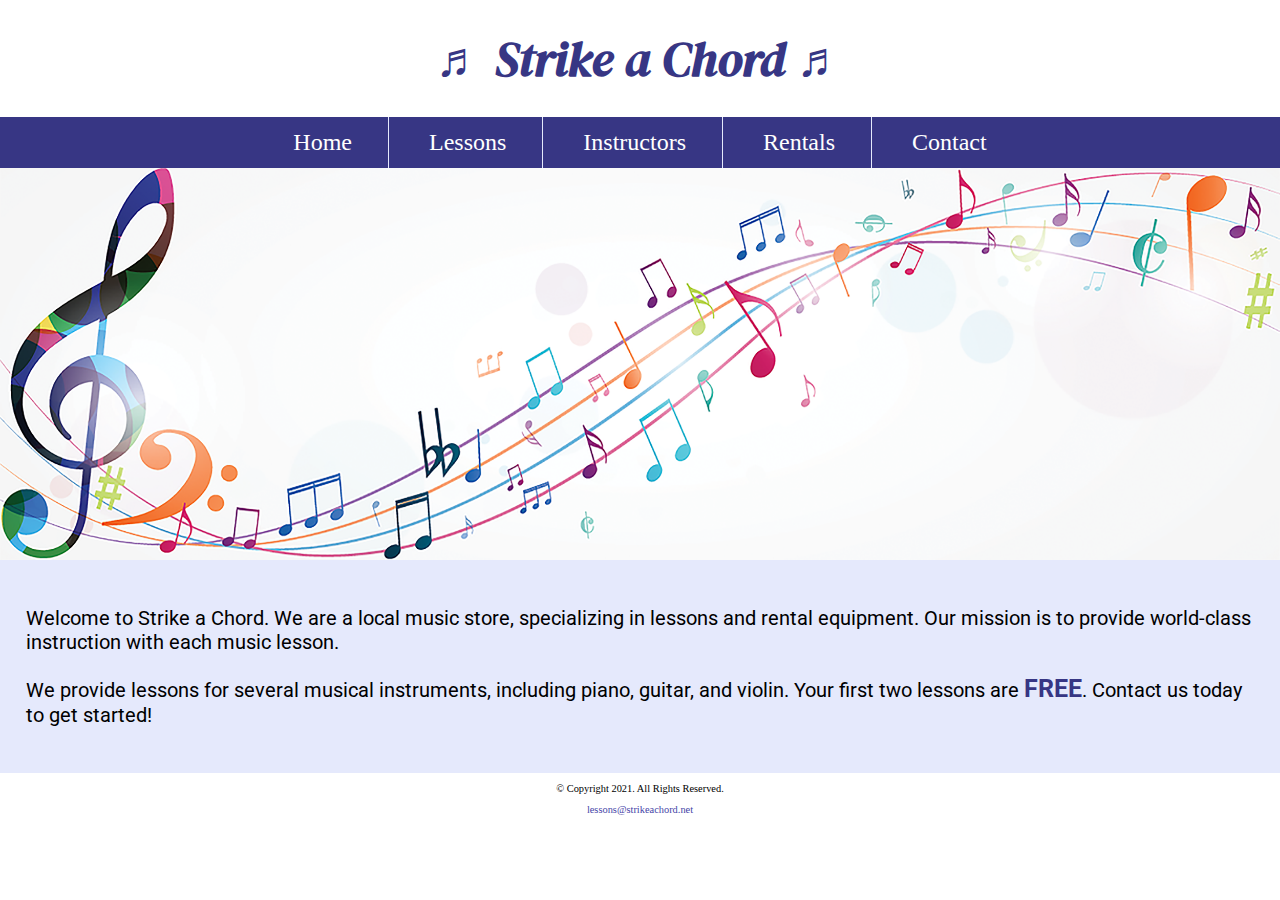
<file: index.html>
<!DOCTYPE html>
<!--
	Student Name: Paige Berry
	File Name: index.html
	Today's Date: September 20, 2022
 -->
<html lang="en">

<head>
	<title>Strike a Chord: Home Page</title>
	<meta charset="utf-8">
	<link rel="stylesheet" href="css/styles.css">
	<meta name="viewport" content="width=device-width, initial-scale=1.0">
	<link href="https://fonts.googleapis.com/css?family=DM+Serif+Display:400i|Roboto&display=swap" rel="stylesheet">
	<link rel="shortcut icon" href="images/favicon.ico">
	<link rel="icon" type="image/png" sizes="32x32" href="images/favicon-32.png">
	<link rel="apple-touch-icon" sizes="180x180" href="images/apple-touch-icon.png">
	<link rel="icon" sizes="192x192" href="images/android-chrome-192.png">
</head>

<body>

	<!--Mobile Nav-->
	<nav class="mobile-nav">
		<div id="menu-links">
			<a href="index.html">Home</a>
			<a href="lessons.html">Lessons</a>
			<a href="instructors.html">Instructors</a>
			<a href="rentals.html">Rentals</a>
			<a href="contact.html">Contact Us</a>
		</div>
		<a class="menu-icon" onclick="hamburger()">
			<div>&#9776;</div>
		</a>
	</nav>

	<header>
		<h1> <span class="tab-desk">&#9836;</span> Strike a Chord <span class="tab-desk">&#9836;</span> </h1>
	</header>

	<nav class="tab-desk">
		<ul>
			<li><a href="index.html">Home</a></li>
			<li><a href="lessons.html">Lessons</a></li>
			<li><a href="instructors.html">Instructors</a></li>
			<li><a href="rentals.html">Rentals</a></li>
			<li><a href="contact.html">Contact</a></li>
		</ul>
	</nav>

	<!-- Hero Image -->
	<div id="hero" class="tab-desk">
		<img src="images/music-notes.png" alt="colorful music notes">
	</div>

	<!-- Use the main area to add the main content to the webpage -->
	<main>

		<div id="intro">

			<p>Welcome to Strike a Chord. We are a local music store, specializing in lessons and rental equipment. Our mission is to provide world-class instruction with each music lesson.</p>

			<p>We provide lessons for several musical instruments, including piano, guitar, and violin. Your first two lessons are <span class="action">FREE</span>. Contact us today to get started!</p>

		</div>

	</main>

	<footer>
		<p>&copy; Copyright 2021. All Rights Reserved.</p>
		<p><a href="mailto:lessons@strikeachord.net">lessons@strikeachord.net</a></p>
	</footer>

	<script src="scripts/script.js"></script>

</body>

</html>
</file>
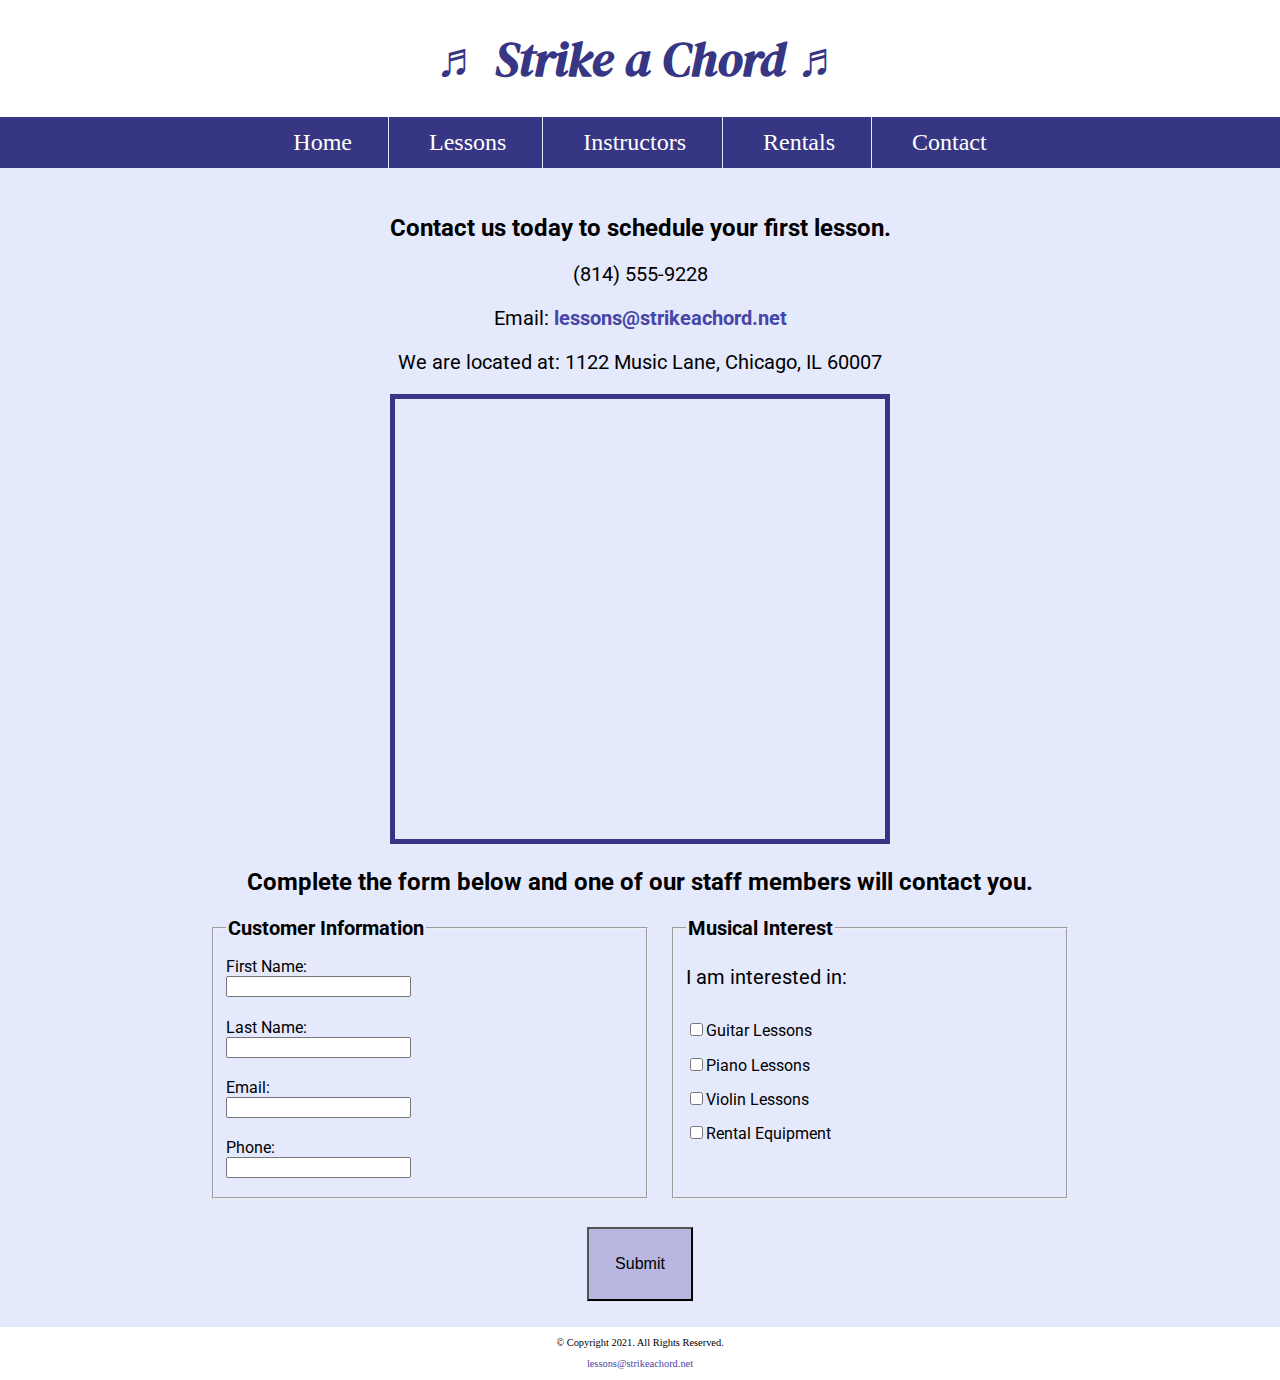
<file: contact.html>
<!DOCTYPE html>
<!--
	Student Name: Maria Cruz
	File Name: contact.html
	Today's Date: May 20, 2021
 -->
<html lang="en">

<head>
	<title>Strike a Chord: Contact</title>
	<meta charset="utf-8">
	<link rel="stylesheet" href="css/styles.css">
	<meta name="viewport" content="width=device-width, initial-scale=1.0">
	<link href="https://fonts.googleapis.com/css?family=DM+Serif+Display:400i|Roboto&display=swap" rel="stylesheet">
	<link rel="shortcut icon" href="images/favicon.ico">
	<link rel="icon" type="image/png" sizes="32x32" href="images/favicon-32.png">
	<link rel="apple-touch-icon" sizes="180x180" href="images/apple-touch-icon.png">
	<link rel="icon" sizes="192x192" href="images/android-chrome-192.png">
</head>

<body>

	<!--Mobile Nav-->
	<nav class="mobile-nav">
		<div id="menu-links">
			<a href="index.html">Home</a>
			<a href="lessons.html">Lessons</a>
			<a href="instructors.html">Instructors</a>
			<a href="rentals.html">Rentals</a>
			<a href="contact.html">Contact Us</a>
		</div>
		<a class="menu-icon" onclick="hamburger()">
			<div>&#9776;</div>
		</a>
	</nav>

	<header>
		<h1> <span class="tab-desk">&#9836;</span> Strike a Chord <span class="tab-desk">&#9836;</span> </h1>
	</header>

	<nav class="tab-desk">
		<ul>
			<li><a href="index.html">Home</a></li>
			<li><a href="lessons.html">Lessons</a></li>
			<li><a href="instructors.html">Instructors</a></li>
			<li><a href="rentals.html">Rentals</a></li>
			<li><a href="contact.html">Contact</a></li>
		</ul>
	</nav>

	<!-- Use the main area to add the main content to the webpage -->
	<main>

		<div id="contact">

			<h2>Contact us today to schedule your first lesson.</h2>
			<p class="tel-link mobile"><a href="tel:8145559228">(814) 555-9228</a></p>
			<p class="tab-desk">(814) 555-9228</p>
			<p>Email: <a href="mailto:lessons@strikeachord.net" class="email-link">lessons@strikeachord.net</a></p>
			<p>We are located at: 1122 Music Lane, Chicago, IL 60007</p>

			<iframe
				src="https://www.google.com/maps/embed?pb=!1m18!1m12!1m3!1d380513.7160580949!2d-88.01215278051977!3d41.83339249282865!2m3!1f0!2f0!3f0!3m2!1i1024!2i768!4f13.1!3m3!1m2!1s0x880e2c3cd0f4cbed%3A0xafe0a6ad09c0c000!2sChicago%2C+IL!5e0!3m2!1sen!2sus!4v1558660826146!5m2!1sen!2sus"
				width="600" height="450" class="map" allowfullscreen></iframe>

		</div>

		<div id="form">

			<h2>Complete the form below and one of our staff members will contact you.</h2>

			<form class="form-grid">
				<!-- Start Form -->

				<fieldset>
					<legend>Customer Information</legend>
					<label for="fName">First Name:</label>
					<input type="text" name="fName" id="fName">

					<label for="lName">Last Name:</label>
					<input type="text" name="lName" id="lName">

					<label for="email">Email:</label>
					<input type="email" name="email" id="email">

					<label for="phone">Phone:</label>
					<input type="tel" id="phone" name="phone">
				</fieldset>

				<fieldset>
					<legend>Musical Interest</legend>
					<p>I am interested in:</p>

					<label for="guitarles"><input type="checkbox" name="interest" id="guitarles" value="Guitar Lessons">Guitar Lessons</label>

					<label for="piano"><input type="checkbox" name="interest" id="pianoles" value="Piano Lessons">Piano Lessons</label>

					<label for="violin"><input type="checkbox" name="interest" id="violinles" value="Violin Lessons">Violin Lessons</label>

					<label for="rent"><input type="checkbox" name="interest" id="rent" value="Rental Equipment">Rental Equipment</label>

				</fieldset>

				<input type="submit" id="submit" value="Submit" class="btn">

			</form>

		</div>

	</main>

	<footer>
		<p>&copy; Copyright 2021. All Rights Reserved.</p>
		<p><a href="mailto:lessons@strikeachord.net">lessons@strikeachord.net</a></p>
	</footer>

	<script src="scripts/script.js"></script>

</body>

</html>
</file>
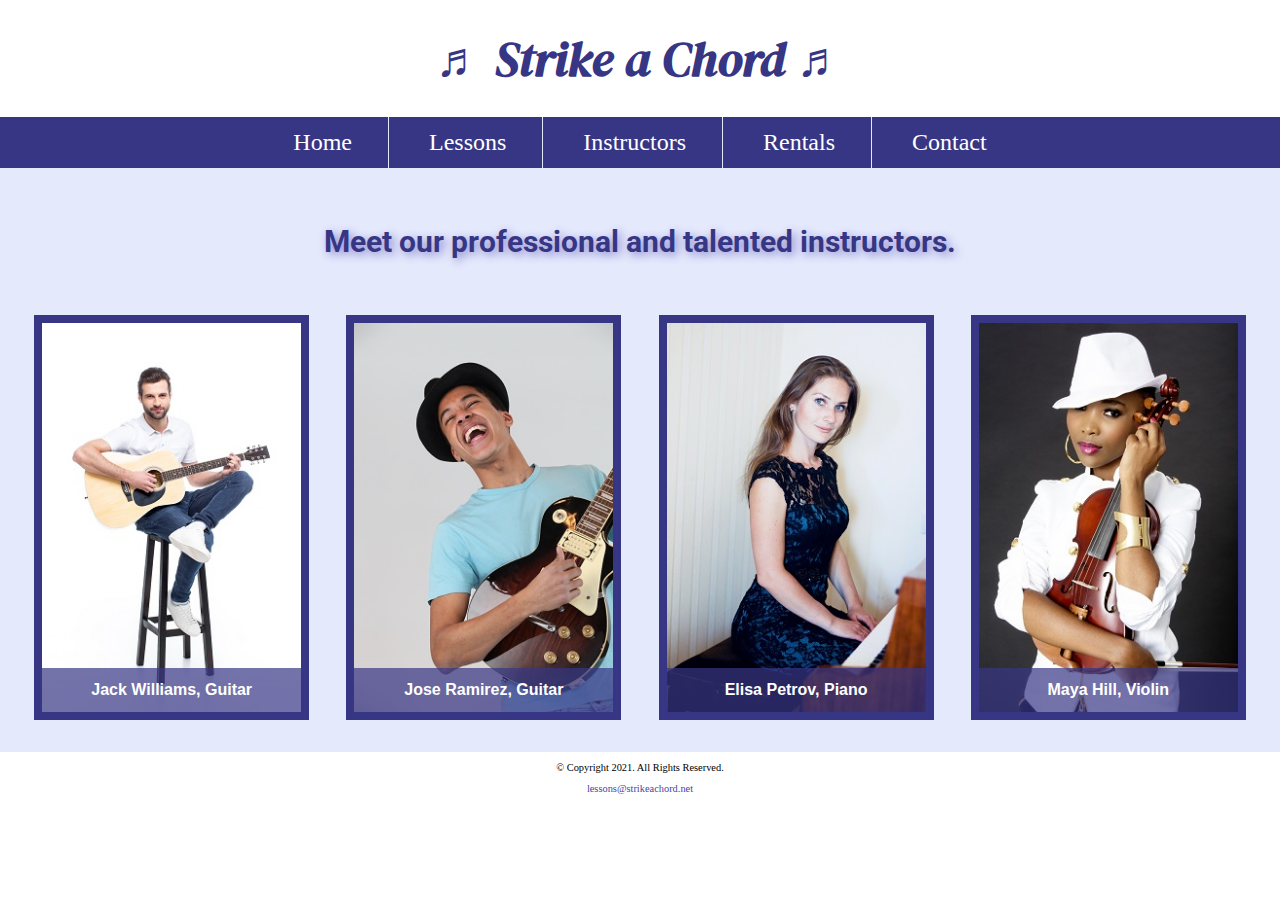
<file: instructors.html>
<!DOCTYPE html>
<!--
	Student Name: Maria Cruz
	File Name: instructors.html
	Today's Date: July 27, 2021
 -->
<html lang="en">

<head>
	<title>Strike a Chord: Instructors</title>
	<meta charset="utf-8">
	<link rel="stylesheet" href="css/styles.css">
	<meta name="viewport" content="width=device-width, initial-scale=1.0">
	<link href="https://fonts.googleapis.com/css?family=DM+Serif+Display:400i|Roboto&display=swap" rel="stylesheet">
	<link rel="shortcut icon" href="images/favicon.ico">
	<link rel="icon" type="image/png" sizes="32x32" href="images/favicon-32.png">
	<link rel="apple-touch-icon" sizes="180x180" href="images/apple-touch-icon.png">
	<link rel="icon" sizes="192x192" href="images/android-chrome-192.png">
</head>

<body>

	<!--Mobile Nav-->
	<nav class="mobile-nav">
		<div id="menu-links">
			<a href="index.html">Home</a>
			<a href="lessons.html">Lessons</a>
			<a href="instructors.html">Instructors</a>
			<a href="rentals.html">Rentals</a>
			<a href="contact.html">Contact Us</a>
		</div>
		<a class="menu-icon" onclick="hamburger()">
			<div>&#9776;</div>
		</a>
	</nav>

	<header>
		<h1> <span class="tab-desk">&#9836;</span> Strike a Chord <span class="tab-desk">&#9836;</span> </h1>
	</header>

	<nav class="tab-desk">
		<ul>
			<li><a href="index.html">Home</a></li>
			<li><a href="lessons.html">Lessons</a></li>
			<li><a href="instructors.html">Instructors</a></li>
			<li><a href="rentals.html">Rentals</a></li>
			<li><a href="contact.html">Contact</a></li>
		</ul>
	</nav>

	<!-- Use the main area to add the main content to the webpage -->
	<main class="grid">

		<aside>
			<p>Meet our professional and talented instructors.</p>
		</aside>

		<figure>
			<img src="images/guitar-instructor.jpg" alt="guitar instructor">
			<figcaption>Jack Williams, Guitar</figcaption>
		</figure>

		<figure>
			<img src="images/electric-guitar-instructor.jpg" alt="guitar instructor">
			<figcaption>Jose Ramirez, Guitar</figcaption>
		</figure>

		<figure>
			<img src="images/piano-instructor.jpg" alt="piano instructor">
			<figcaption>Elisa Petrov, Piano</figcaption>
		</figure>

		<figure>
			<img src="images/violin-instructor.jpg" alt="guitar instructor">
			<figcaption>Maya Hill, Violin</figcaption>
		</figure>

	</main>

	<footer>
		<p>&copy; Copyright 2021. All Rights Reserved.</p>
		<p><a href="mailto:lessons@strikeachord.net">lessons@strikeachord.net</a></p>
	</footer>

	<script src="scripts/script.js"></script>

</body>

</html>
</file>
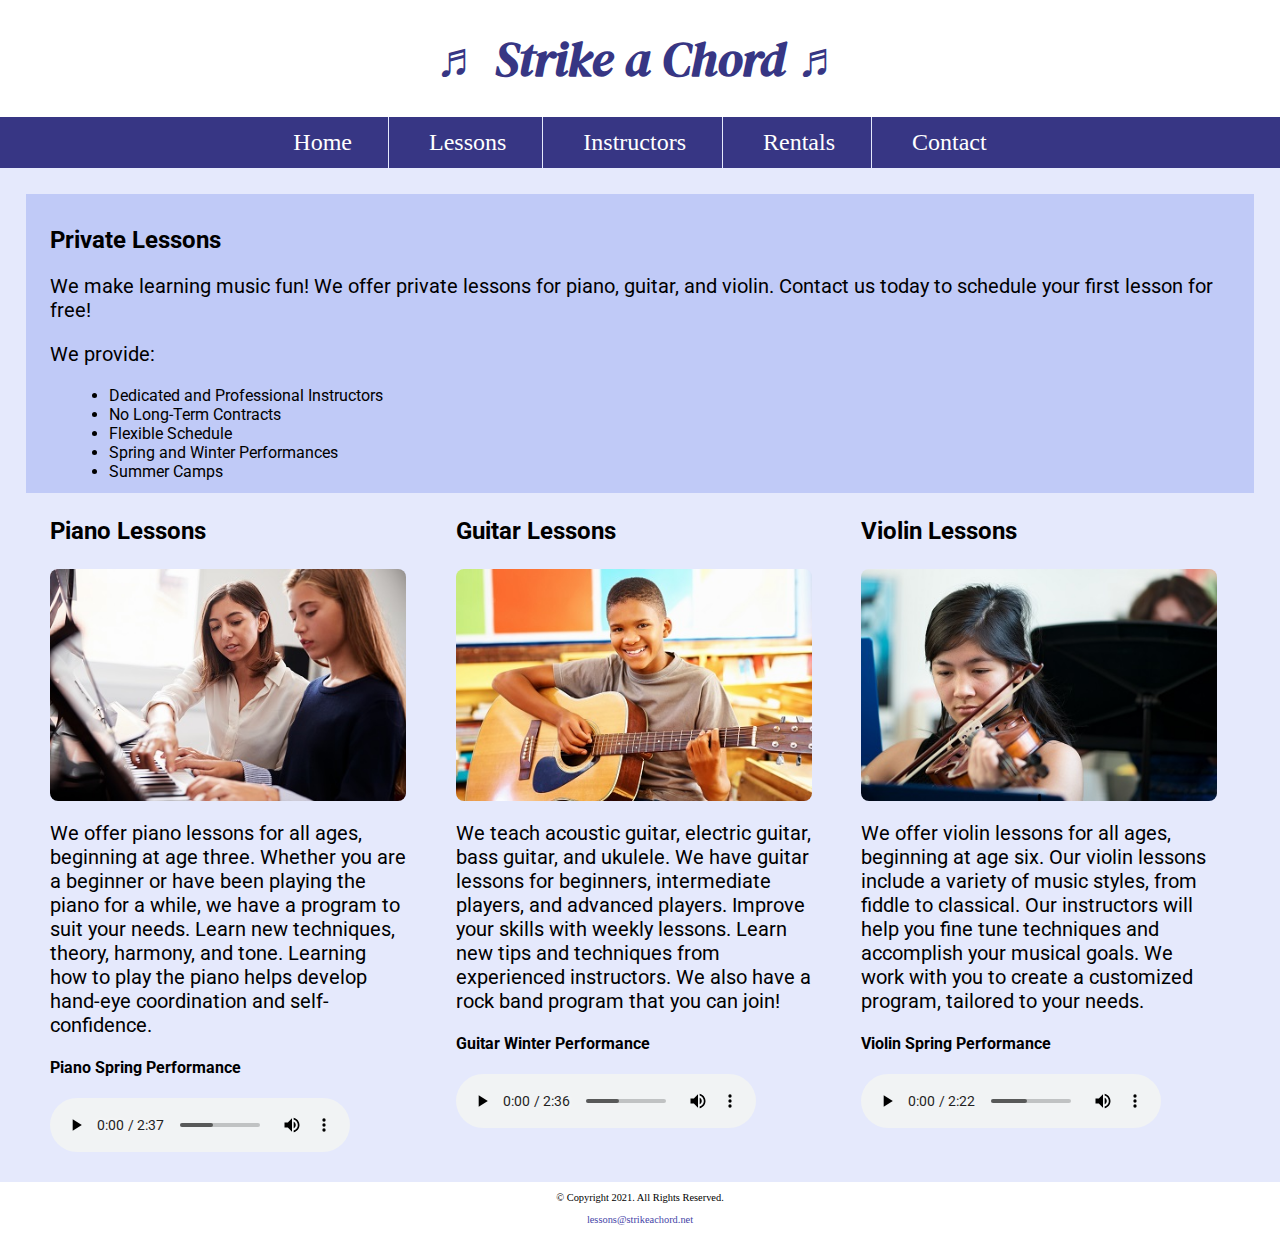
<file: lessons.html>
<!DOCTYPE html>
<!--
	Student Name: Maria Cruz
	File Name: lessons.html
	Today's Date: May 20, 2021
 -->
<html lang="en">

<head>
	<title>Strike a Chord: Lessons</title>
	<meta charset="utf-8">
	<link rel="stylesheet" href="css/styles.css">
	<meta name="viewport" content="width=device-width, initial-scale=1.0">
	<link href="https://fonts.googleapis.com/css?family=DM+Serif+Display:400i|Roboto&display=swap" rel="stylesheet">
	<link rel="shortcut icon" href="images/favicon.ico">
	<link rel="icon" type="image/png" sizes="32x32" href="images/favicon-32.png">
	<link rel="apple-touch-icon" sizes="180x180" href="images/apple-touch-icon.png">
	<link rel="icon" sizes="192x192" href="images/android-chrome-192.png">
</head>

<body>

	<!--Mobile Nav-->
	<nav class="mobile-nav">
		<div id="menu-links">
			<a href="index.html">Home</a>
			<a href="lessons.html">Lessons</a>
			<a href="instructors.html">Instructors</a>
			<a href="rentals.html">Rentals</a>
			<a href="contact.html">Contact Us</a>
		</div>
		<a class="menu-icon" onclick="hamburger()">
			<div>&#9776;</div>
		</a>
	</nav>

	<header>
		<h1> <span class="tab-desk">&#9836;</span> Strike a Chord <span class="tab-desk">&#9836;</span> </h1>
	</header>

	<nav class="tab-desk">
		<ul>
			<li><a href="index.html">Home</a></li>
			<li><a href="lessons.html">Lessons</a></li>
			<li><a href="instructors.html">Instructors</a></li>
			<li><a href="rentals.html">Rentals</a></li>
			<li><a href="contact.html">Contact</a></li>
		</ul>
	</nav>

	<!-- Use the main area to add the main content to the webpage -->
	<main>

		<section id="info">

			<h2>Private Lessons</h2>
			<p>We make learning music fun! We offer private lessons for piano, guitar, and violin. Contact us today to schedule your first lesson for free! </p>
			<p>We provide:</p>
			<ul>
				<li>Dedicated and Professional Instructors</li>
				<li>No Long-Term Contracts</li>
				<li>Flexible Schedule</li>
				<li>Spring and Winter Performances</li>
				<li>Summer Camps</li>
			</ul>

		</section>

		<section id="piano">

			<h3>Piano Lessons</h3>
			<img src="images/piano-lesson.jpg" alt="piano teacher and student sitting at a piano" class="round">
			<p>We offer piano lessons for all ages, beginning at age three. Whether you are a beginner or have been playing the piano for a while, we have a program to suit your needs. Learn new techniques, theory, harmony, and tone. Learning how to play
				the piano helps develop hand-eye coordination and self-confidence.</p>

			<h4>Piano Spring Performance</h4>
			<audio controls>
				<source src="media/piano.mp3" type="audio/mp3">
				<source src="media/piano.ogg" type="audio/ogg">
				<p>Your browser does not support the audio element.</p>
			</audio>

		</section>

		<section id="guitar">

			<h3>Guitar Lessons</h3>
			<img src="images/child-guitar.jpg" alt="child with a smile holding a guitar" class="round">
			<p>We teach acoustic guitar, electric guitar, bass guitar, and ukulele. We have guitar lessons for beginners, intermediate players, and advanced players. Improve your skills with weekly lessons. Learn new tips and techniques from experienced
				instructors. We also have a rock band program that you can join!</p>

			<h4>Guitar Winter Performance</h4>
			<audio controls>
				<source src="media/guitar.mp3" type="audio/mp3">
				<source src="media/guitar.ogg" type="audio/ogg">
				<p>Your browser does not support the audio element.</p>
			</audio>

		</section>

		<section id="violin">

			<h3>Violin Lessons</h3>
			<img src="images/woman-violin.jpg" alt="woman playing the violin" class="round">
			<p>We offer violin lessons for all ages, beginning at age six. Our violin lessons include a variety of music styles, from fiddle to classical. Our instructors will help you fine tune techniques and accomplish your musical goals. We work with
				you to create a customized program, tailored to your needs.</p>

			<h4>Violin Spring Performance</h4>
			<audio controls>
				<source src="media/violin.mp3" type="audio/mp3">
				<source src="media/violin.ogg" type="audio/ogg">
				<p>Your browser does not support the audio element.</p>
			</audio>

		</section>

	</main>

	<footer>
		<p>&copy; Copyright 2021. All Rights Reserved.</p>
		<p><a href="mailto:lessons@strikeachord.net">lessons@strikeachord.net</a></p>
	</footer>

	<script src="scripts/script.js"></script>

</body>

</html>
</file>
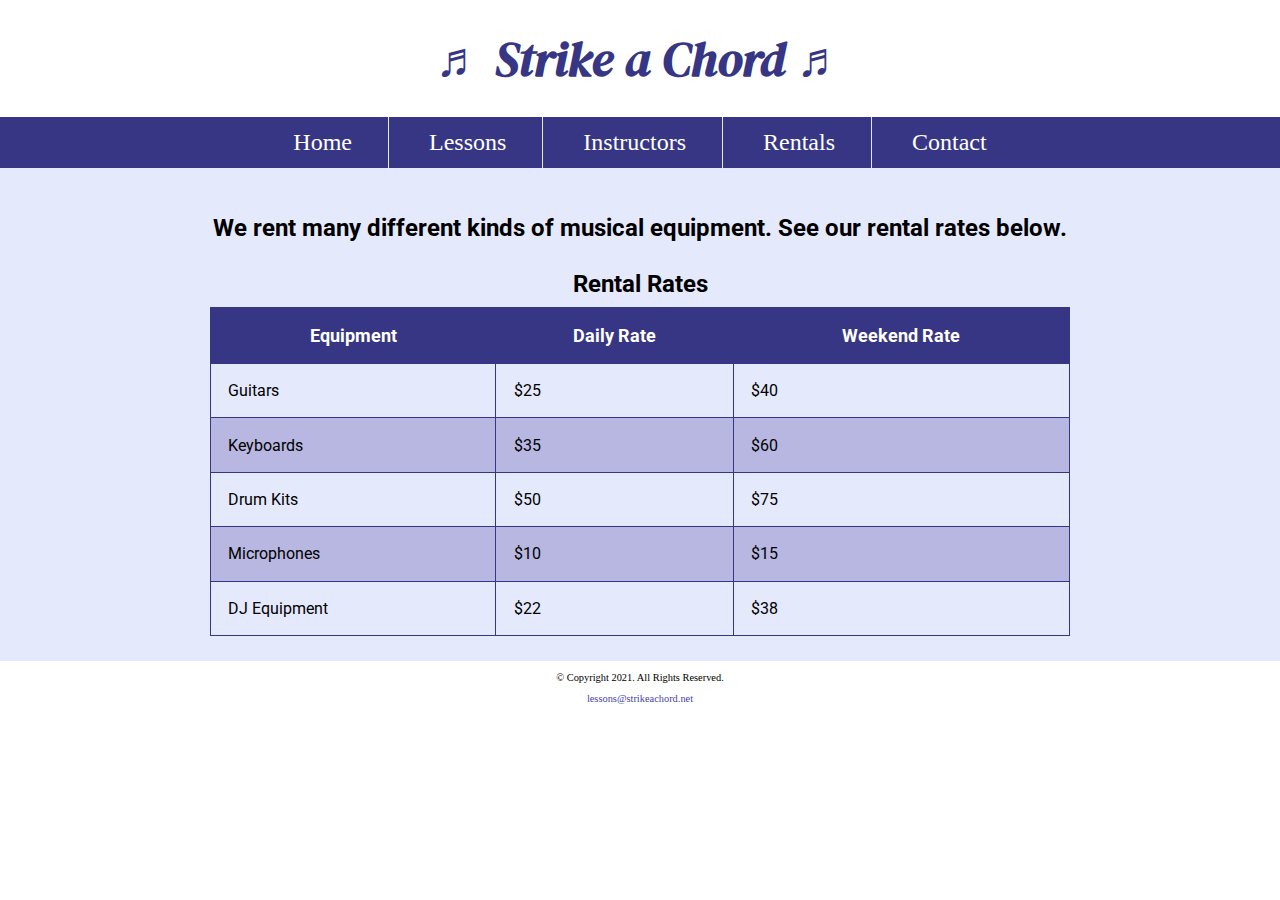
<file: rentals.html>
<!DOCTYPE html>
<!--
	Student Name: Maria Cruz
	File Name: rentals.html
	Today's Date: May 7, 2021
 -->
<html lang="en">

<head>
	<title>Strike a Chord: Rentals</title>
	<meta charset="utf-8">
	<link rel="stylesheet" href="css/styles.css">
	<meta name="viewport" content="width=device-width, initial-scale=1.0">
	<link href="https://fonts.googleapis.com/css?family=DM+Serif+Display:400i|Roboto&display=swap" rel="stylesheet">
	<link rel="shortcut icon" href="images/favicon.ico">
	<link rel="icon" type="image/png" sizes="32x32" href="images/favicon-32.png">
	<link rel="apple-touch-icon" sizes="180x180" href="images/apple-touch-icon.png">
	<link rel="icon" sizes="192x192" href="images/android-chrome-192.png">
</head>

<body>

	<!--Mobile Nav-->
	<nav class="mobile-nav">
		<div id="menu-links">
			<a href="index.html">Home</a>
			<a href="lessons.html">Lessons</a>
			<a href="instructors.html">Instructors</a>
			<a href="rentals.html">Rentals</a>
			<a href="contact.html">Contact Us</a>
		</div>
		<a class="menu-icon" onclick="hamburger()">
			<div>&#9776;</div>
		</a>
	</nav>

	<header>
		<h1> <span class="tab-desk">&#9836;</span> Strike a Chord <span class="tab-desk">&#9836;</span> </h1>
	</header>

	<nav class="tab-desk">
		<ul>
			<li><a href="index.html">Home</a></li>
			<li><a href="lessons.html">Lessons</a></li>
			<li><a href="instructors.html">Instructors</a></li>
			<li><a href="rentals.html">Rentals</a></li>
			<li><a href="contact.html">Contact</a></li>
		</ul>
	</nav>

	<!-- Use the main area to add the main content to the webpage -->
	<main>

		<div id="rental">

			<h2>We rent many different kinds of musical equipment. See our rental rates below.</h2>

			<table>
				<caption>Rental Rates</caption>
				<tr>
					<!-- Row 1 -->
					<th>Equipment</th>
					<th>Daily Rate</th>
					<th>Weekend Rate</th>
				</tr>

				<tr>
					<!-- Row 2 -->
					<td>Guitars</td>
					<td>$25</td>
					<td>$40</td>
				</tr>

				<tr>
					<!-- Row 3 -->
					<td>Keyboards</td>
					<td>$35</td>
					<td>$60</td>
				</tr>

				<tr>
					<!-- Row 4 -->
					<td>Drum Kits</td>
					<td>$50</td>
					<td>$75</td>
				</tr>

				<tr>
					<!-- Row 5 -->
					<td>Microphones</td>
					<td>$10</td>
					<td>$15</td>
				</tr>

				<tr>
					<!-- Row 6 -->
					<td>DJ Equipment</td>
					<td>$22</td>
					<td>$38</td>
				</tr>

			</table>

		</div>

	</main>

	<footer>
		<p>&copy; Copyright 2021. All Rights Reserved.</p>
		<p><a href="mailto:lessons@strikeachord.net">lessons@strikeachord.net</a></p>
	</footer>

	<script src="scripts/script.js"></script>

</body>

</html>
</file>
<file: css/styles.css>
/*
Author: Maria Cruz
Date: Current Date
File Name: styles.css
*/
/* CSS Reset */
body, header, nav, main, footer, img, h1, ul, section, aside, figure, figcaption {
  margin: 0;
  padding: 0;
  border: 0;
}

/* Style rule for images */
img {
  max-width: 100%;
  display: block;
}

/* Style rule for box sizing applies to all elements */
* {
  box-sizing: border-box;
}

/* Style rules for mobile viewport */
/* Hide tab-desk class */
.tab-desk, #menu-links {
  display: none;
}

/* Style rules for header content */
header {
  text-align: center;
  font-size: 1.5em;
  color: #373684;
}

header h1 {
  font-family: 'DM Serif Display', serif;
  font-style: italic;
  font-size: 1em;
  padding: 4%;
  margin-right: 15%;
}

/* Style rules for navigation area */
nav {
  background-color: #373684;
}

nav li a {}

.mobile-nav a {
  color: #fff;
  text-align: center;
  font-size: 2em;
  text-decoration: none;
  padding: 3%;
  display: block;
}

.mobile-nav a.menu-icon {
  display: block;
  position: absolute;
  right: 0;
  top: 0;
}

.menu-icon div {
  height: 50px;
  width: 50px;
  background-color: #373684;
}

/* Style rules for main content */
main {
  padding: 2%;
  background-color: #e5e9fc;
  overflow: auto;
  font-family: 'Roboto', sans-serif;
}

main p {
  font-size: 1.25em;
}

.action {
  font-size: 1.25em;
  color: #373684;
  font-weight: bold;
}

#piano, #guitar, #violin {
  margin: 0 2%;
}

#info {
  clear: left;
  background-color: #c0caf7;
  padding: 1% 2%;
}

#info ul {
  margin-left: 10%;
}

.round {
  border-radius: 8px;
}

aside {
  text-align: center;
  font-size: 1.5em;
  font-weight: bold;
  color: #373684;
  text-shadow: 3px 3px 10px #8280cb;
}

figure {
  position: relative;
  max-width: 275px;
  margin: 2% auto;
  border: 8px solid #373684;
}

figcaption {
  position: absolute;
  bottom: 0;
  background: rgba(55, 54, 132, 0.7);
  color: #fff;
  width: 100%;
  padding: 5% 0;
  text-align: center;
  font-family: Verdana, Arial, sans-serif;
  font-size: 1.5em;
  font-weight: bold;
}

#contact, #rental h2, #form h2 {
  text-align: center;
}

.tel-link {
  background-color: #373684;
  padding: 2%;
  margin: 0 auto;
  width: 80%;
  text-align: center;
  border-radius: 5px;
}

.tel-link a {
  color: #fff;
  text-decoration: none;
  font-size: 1.5em;
  display: block;
}

#contact .email-link {
  color: #4645a8;
  text-decoration: none;
  font-weight: bold;
}

.map {
  border: 5px solid #373684;
  width: 95%;
  height: 50%;
}

/* Style rules for table */
table {
  border: 1px solid #373684;
  border-collapse: collapse;
  margin: 0 auto;
  width: 100%;
}

caption {
  font-size: 1.5em;
  font-weight: bold;
  padding: 1%;
}

th, td {
  border: 1px solid #373684;
  padding: 2%;
}

th {
  background-color: #373684;
  color: #fff;
  font-size: 1.15em;
}

tr:nth-child(odd) {
  background-color: #b7b7e1;
}

/* Style rules for form elements */
fieldset, input {
  margin-bottom: 2%;
}

fieldset legend {
  font-weight: bold;
  font-size: 1.25em;
}

label {
  display: block;
  padding-top: 3%;
}

form #submit {
  margin: 0 auto;
  display: block;
  padding: 3%;
  background-color: #b7b7e1;
  font-size: 1em;
}

/* Style rules for footer content */
footer {
  text-align: center;
  font-size: 0.65em;
  clear: left;
}

footer a {
  color: #4645a8;
  text-decoration: none;
}

/* Media Query for Tablet Viewport */
@media screen and (min-width: 550px), print {

  /* Tablet Viewport: Show tab-desk class, hide mobile class */
  .tab-desk {
    display: block;
  }

  .mobile, .mobile-nav {
    display: none;
  }

  /* Tablet Viewport: Style rule for header content */
  span.tab-desk {
    display: inline;
  }

  header h1 {
    margin: 0;
    padding: 0;
    font-size: 2em;
  }

  /* Tablet Viewport: Style rules for nav area */
  nav ul {
    list-style-type: none;
    text-align: center;
  }

  nav li {
    border-top: none;
    display: inline-block;
    border-right: 1px solid #e5e9fc;
    font-size: 1.5em;
  }

  nav li:last-child {
    border-right: none;
  }

  nav li a {
    padding: 0.25em 0.5em;
    display: block;
    color: #fff;
    text-align: center;
    text-decoration: none;
  }

  .grid {
    display: grid;
    grid-template-columns: auto auto;
    grid-gap: 20px;
  }

  aside {
    grid-column: 1 / span 2;
  }

  /* Tablet Viewport: Style rule for map */
  .map {
    width: 500px;
    height: 450px;
  }

  /* Tablet Viewport: Style rule for form element */
  form {
    width: 70%;
    margin: 0 auto;
  }
}

/* Media Query for Desktop Viewport */
@media screen and (min-width: 769px), print {

  /* Desktop Viewport: Style rule for header */
  header {
    padding: 2%;
  }

  /* Desktop Viewport: Style rules for nav area */
  nav li a {
    padding: 0.5em 1.5em;
  }

  nav li a:hover {
    color: #373684;
    background-color: #e5e9fc;
    transform: scale(1.2);
  }

  /* Desktop Viewport: Style Rules for main content */
  #info ul {
    margin-left: 5%;
  }

  main h3 {
    font-size: 1.5em;
  }

  #piano, #guitar, #violin {
    width: 29%;
    float: left;
    margin: 0 2%;
  }

  .grid {
    grid-template-columns: auto auto auto auto;
  }

  figcaption {
    font-size: 1em;
  }

  aside {
    grid-column: 1 / span 4;
  }

  /* Style rule for table */
  table {
    width: 70%;
  }

  /* Desktop Viewport: Style rules for form elements */
  .form-grid {
    display: grid;
    grid-template-columns: auto auto;
    grid-gap: 20px;
  }

  .btn {
    grid-column: 1 / span 2;
  }
}

/* Media Query for Print */
@media print {
  body {
    background-color: #fff;
    color: #000;
  }
}
</file>
